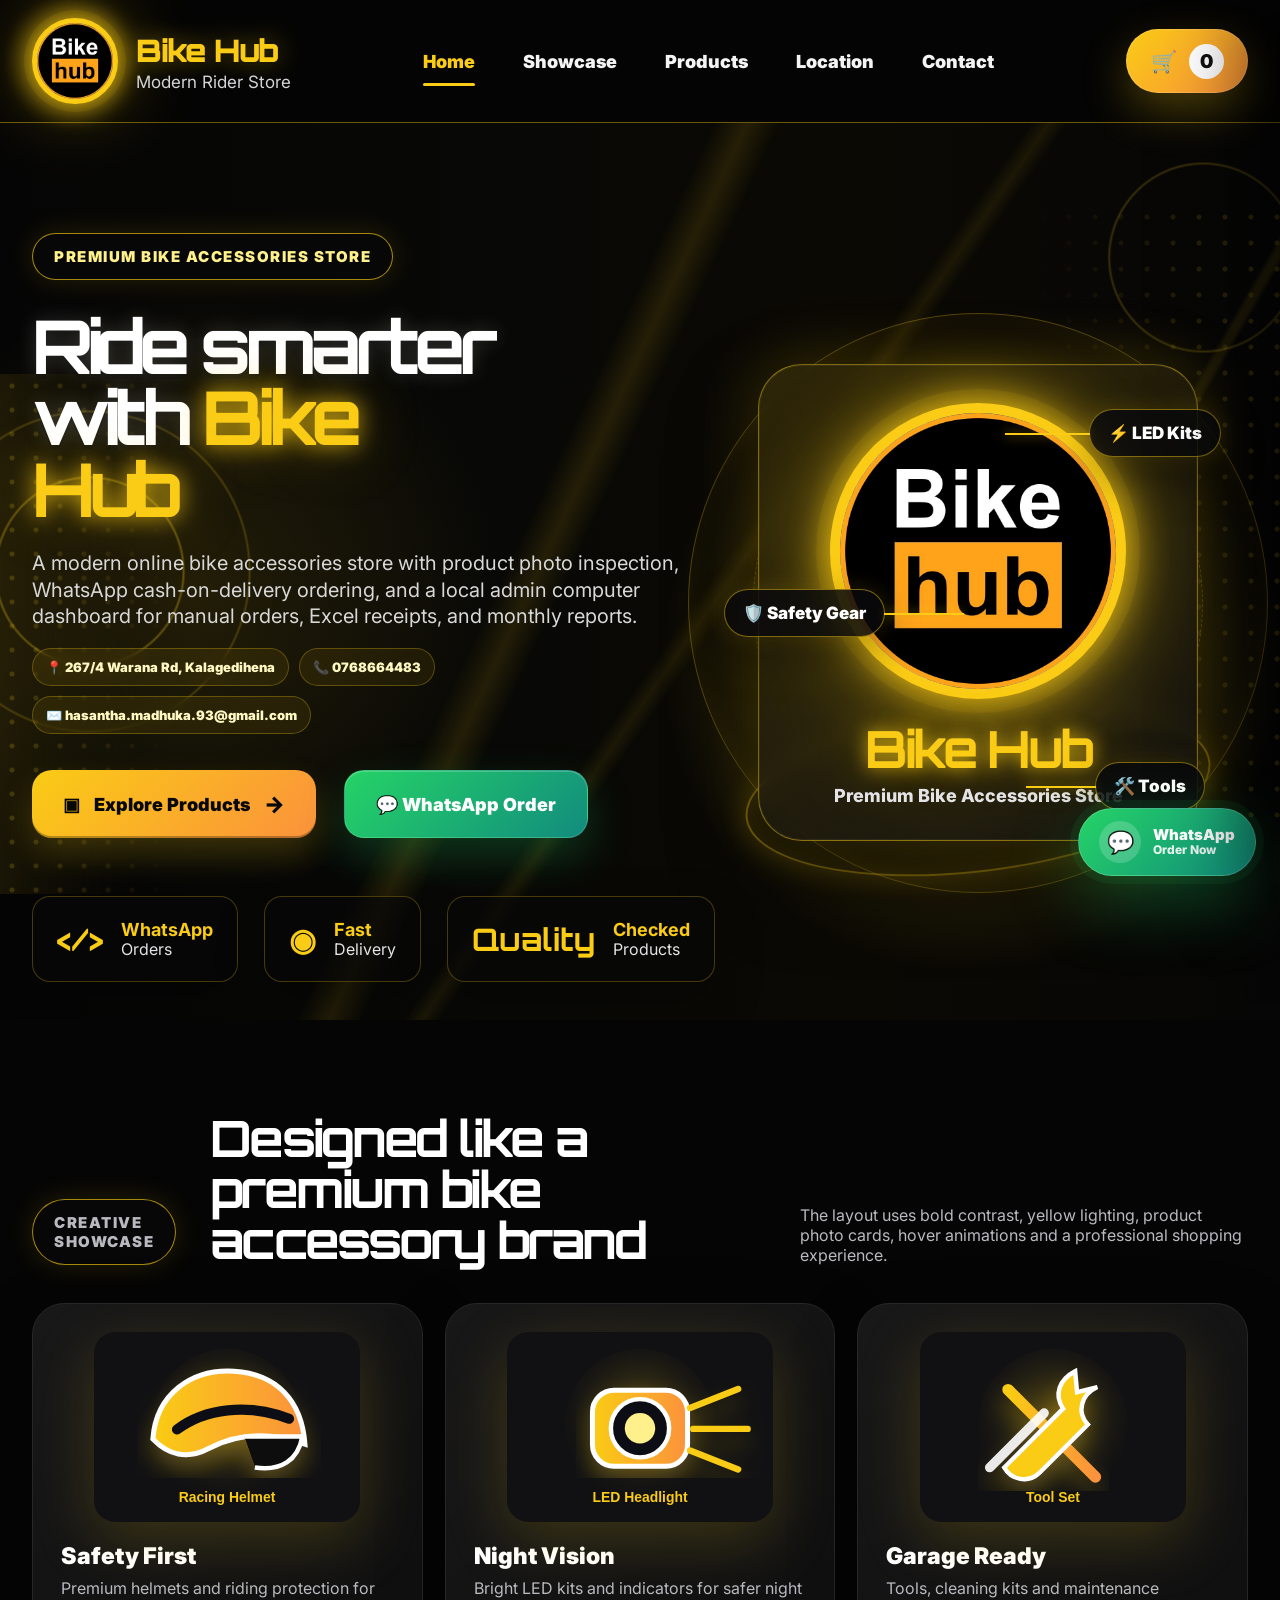
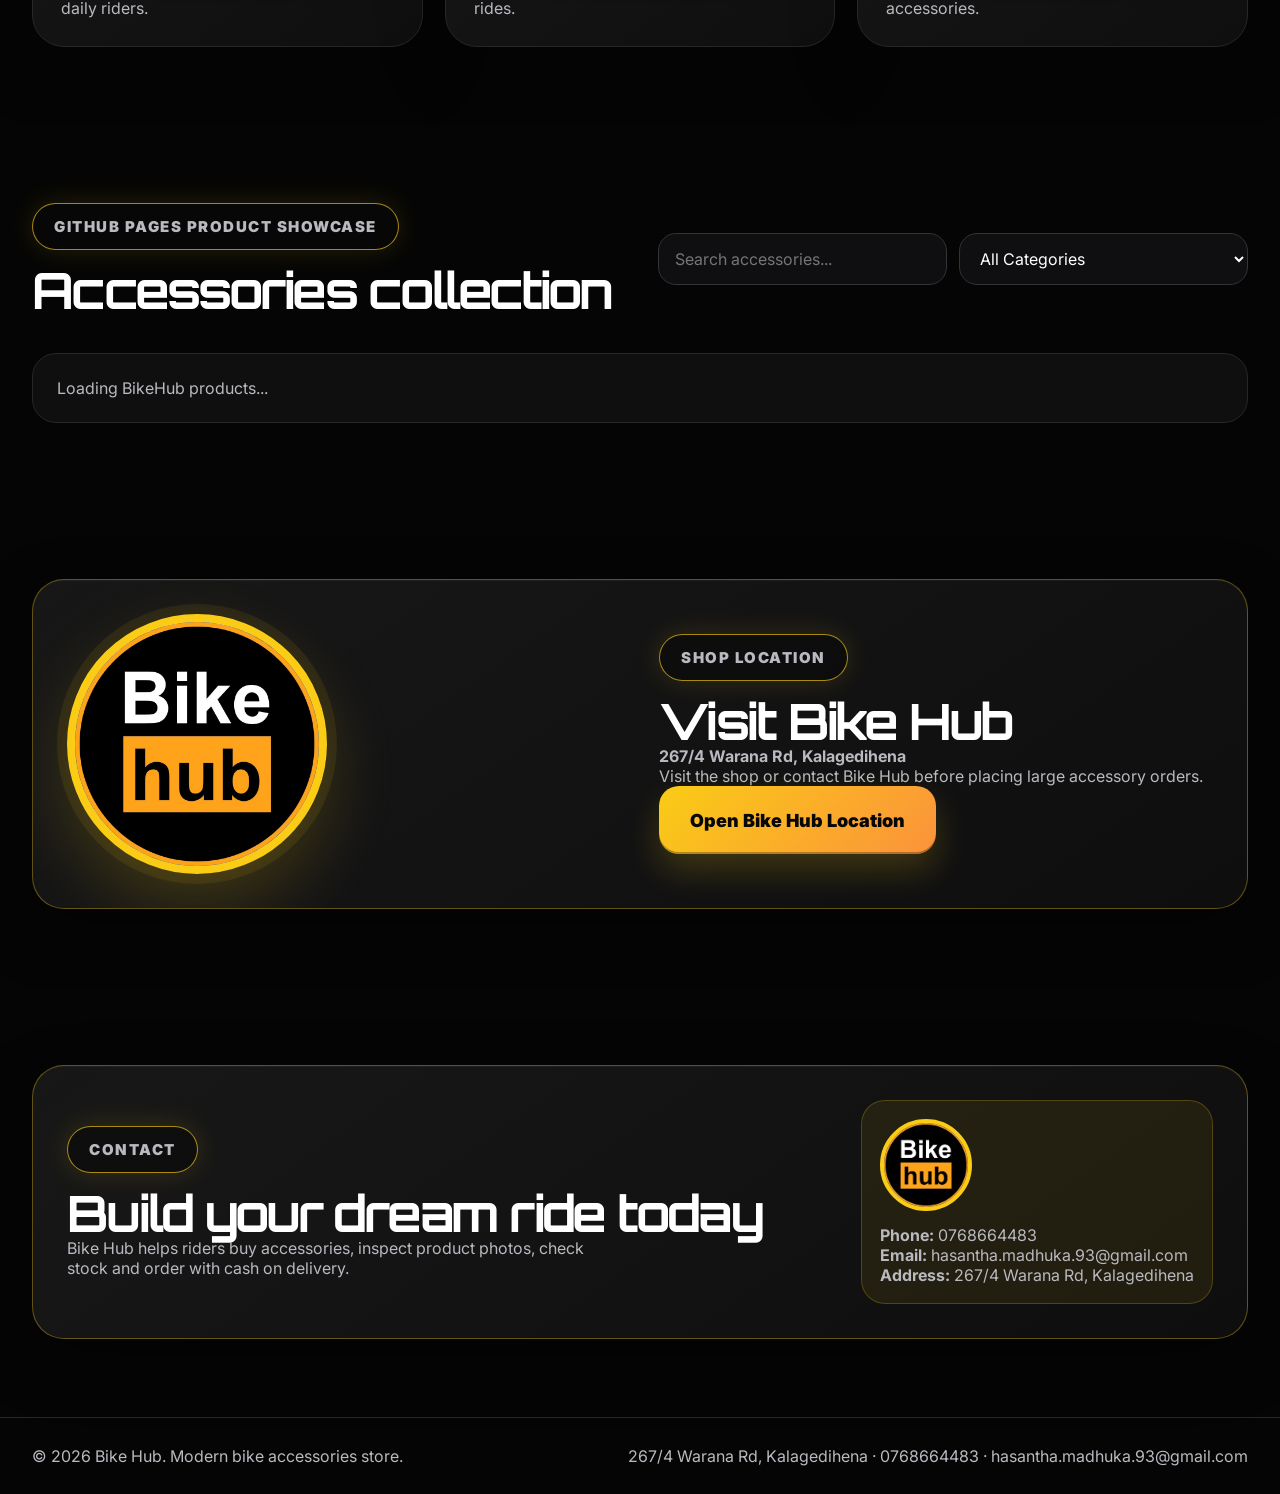
<file: index.html>
<!DOCTYPE html>
<html lang="en">
<head>
  <meta charset="UTF-8" />
  <meta name="viewport" content="width=device-width, initial-scale=1.0" />
  <title>Bike Hub | Premium Bike Accessories Store</title>
  <meta name="description" content="Bike Hub modern sport bike accessories store using Java, HTML, CSS and JavaScript." />
  <link rel="stylesheet" href="style.css" />
  <link rel="icon" href="images/bikehub-real-logo.jpg" />
  <link rel="preconnect" href="https://fonts.googleapis.com">
  <link rel="preconnect" href="https://fonts.gstatic.com" crossorigin>
  <link href="https://fonts.googleapis.com/css2?family=Orbitron:wght@500;700;900&family=Inter:wght@400;500;600;700;800;900&display=swap" rel="stylesheet">
</head>
<body>
  <div class="noise"></div>
  <div class="cursor-glow" id="cursorGlow"></div>

  <header class="site-header">
    <div class="container nav-wrap">
      <a class="brand brand-highlight" href="#home">
        <img class="brand-logo-real" src="images/bikehub-real-logo.jpg" alt="Bike Hub shop logo" />
        <span>
          <strong>Bike Hub</strong>
          <small>Modern Rider Store</small>
        </span>
      </a>

      <button class="menu-btn" id="menuBtn" aria-label="Open menu">☰</button>

      <nav class="nav" id="navMenu">
        <a class="active" href="#home">Home</a>
        <a href="#showcase">Showcase</a>
        <a href="#products">Products</a>
        <a href="#location">Location</a>
        <a href="#contact">Contact</a>
      </nav>

      <button class="cart-pill" id="openCartBtn">🛒 <span id="cartCount">0</span></button>
    </div>
  </header>

  <main>
    <section class="hero exact-hero" id="home">
      <div class="hero-circuit-left"></div>
      <div class="hero-circuit-right"></div>
      <div class="container hero-grid exact-grid">
        <div class="hero-copy reveal">
          <p class="kicker">PREMIUM BIKE ACCESSORIES STORE</p>
          <h1>Ride smarter<br>with <span>Bike</span><br><span>Hub</span></h1>
          <p class="hero-text">
            A modern online bike accessories store with product photo inspection, WhatsApp cash-on-delivery ordering,
            and a local admin computer dashboard for manual orders, Excel receipts, and monthly reports.
          </p>

          <div class="business-strip">
            <span>📍 267/4 Warana Rd, Kalagedihena</span>
            <span>📞 0768664483</span>
            <span>✉️ hasantha.madhuka.93@gmail.com</span>
          </div>

          <div class="hero-actions">
            <a href="#products" class="btn primary"><span class="btn-icon">▣</span> Explore Products <span class="btn-arrow">→</span></a>
            <a class="btn whatsapp-hero-btn" href="https://wa.me/94768664483?text=Hello%20BikeHub%2C%20I%20want%20to%20order%20bike%20accessories." target="_blank" rel="noopener">💬 WhatsApp Order</a>
          </div>

          <div class="hero-metrics">
            <div><strong>&lt;/&gt;</strong><span><b>WhatsApp</b><br>Orders</span></div>
            <div><strong>◉</strong><span><b>Fast</b><br>Delivery</span></div>
            <div><strong>Quality</strong><span><b>Checked</b><br>Products</span></div>
          </div>
        </div>

        <div class="hero-visual exact-logo-area reveal">
          <div class="logo-orbit orbit-one"></div>
          <div class="logo-orbit orbit-two"></div>
          <div class="logo-orbit orbit-three"></div>

          <div class="hero-logo-card">
            <img src="images/bikehub-real-logo.jpg" alt="Bike Hub large shop logo" />
            <h2>Bike Hub</h2>
            <p>Premium Bike Accessories Store</p>
          </div>

          <div class="logo-feature feature-one">⚡ LED Kits</div>
          <div class="logo-feature feature-two">🛡️ Safety Gear</div>
          <div class="logo-feature feature-three">🛠️ Tools</div>
        </div>
      </div>
    </section>

    <section class="section showcase" id="showcase">
      <div class="container">
        <div class="section-head reveal">
          <p class="kicker">Creative showcase</p>
          <h2>Designed like a premium bike accessory brand</h2>
          <p>The layout uses bold contrast, yellow lighting, product photo cards, hover animations and a professional shopping experience.</p>
        </div>

        <div class="showcase-grid">
          <article class="show-card reveal">
            <img src="images/helmet.svg" alt="Helmet accessory" />
            <h3>Safety First</h3>
            <p>Premium helmets and riding protection for daily riders.</p>
          </article>
          <article class="show-card reveal">
            <img src="images/headlight.svg" alt="LED headlight" />
            <h3>Night Vision</h3>
            <p>Bright LED kits and indicators for safer night rides.</p>
          </article>
          <article class="show-card reveal">
            <img src="images/tools.svg" alt="Maintenance tools" />
            <h3>Garage Ready</h3>
            <p>Tools, cleaning kits and maintenance accessories.</p>
          </article>
        </div>
      </div>
    </section>

    <section class="section products-section" id="products">
      <div class="container">
        <div class="section-head product-head reveal">
          <div>
            <p class="kicker">GitHub Pages product showcase</p>
            <h2>Accessories collection</h2>
          </div>

          <div class="filters">
            <input id="searchInput" type="search" placeholder="Search accessories..." />
            <select id="categoryFilter">
              <option value="All">All Categories</option>
              <option value="Safety">Safety</option>
              <option value="Lighting">Lighting</option>
              <option value="Electronics">Electronics</option>
              <option value="Maintenance">Maintenance</option>
            </select>
          </div>
        </div>

        <div class="product-grid" id="productGrid">
          <p class="loading">Loading BikeHub products...</p>
        </div>
      </div>
    </section>

    <section class="section location-section" id="location">
      <div class="container location-card reveal">
        <div class="location-logo-wrap">
          <img src="images/bikehub-real-logo.jpg" alt="Bike Hub logo" />
        </div>
        <div class="location-content">
          <p class="kicker">Shop location</p>
          <h2>Visit Bike Hub</h2>
          <p><strong>267/4 Warana Rd, Kalagedihena</strong></p>
          <p>Visit the shop or contact Bike Hub before placing large accessory orders.</p>
          <a class="btn primary" href="https://share.google/Y3x25ZjLcrM0lJzkl" target="_blank" rel="noopener">Open Bike Hub Location</a>
        </div>
      </div>
    </section>

    <section class="section contact-section" id="contact">
      <div class="container contact-card reveal">
        <div>
          <p class="kicker">Contact</p>
          <h2>Build your dream ride today</h2>
          <p>Bike Hub helps riders buy accessories, inspect product photos, check stock and order with cash on delivery.</p>
        </div>
        <div class="contact-box">
          <div class="contact-logo-box"><img src="images/bikehub-real-logo.jpg" alt="Bike Hub logo"></div>
          <p><strong>Phone:</strong> 0768664483</p>
          <p><strong>Email:</strong> hasantha.madhuka.93@gmail.com</p>
          <p><strong>Address:</strong> 267/4 Warana Rd, Kalagedihena</p>
        </div>
      </div>
    </section>
  </main>

  <aside class="cart-drawer" id="cartDrawer">
    <div class="cart-header">
      <h2>Bike Hub Cart</h2>
      <button id="closeCartBtn">×</button>
    </div>
    <div class="cart-items" id="cartItems"></div>
    <div class="cart-footer">
      <div>
        <span>Total</span>
        <strong id="cartTotal">LKR 0</strong>
      </div>
      <button class="btn primary full" id="checkoutBtn">Order via WhatsApp</button>
    </div>
  </aside>
  <div class="overlay" id="overlay"></div>

  <a class="floating-whatsapp-btn" href="https://wa.me/94768664483?text=Hello%20BikeHub%2C%20I%20want%20to%20order%20bike%20accessories." target="_blank" rel="noopener" aria-label="Order BikeHub products through WhatsApp">
    <span class="wa-icon">💬</span>
    <span class="wa-text"><strong>WhatsApp</strong><small>Order Now</small></span>
  </a>

  <footer class="footer">
    <div class="container footer-wrap">
      <p>© 2026 Bike Hub. Modern bike accessories store.</p>
      <p>267/4 Warana Rd, Kalagedihena · 0768664483 · hasantha.madhuka.93@gmail.com</p>
    </div>
  </footer>

  <script src="script.js"></script>
</body>
</html>
</file>
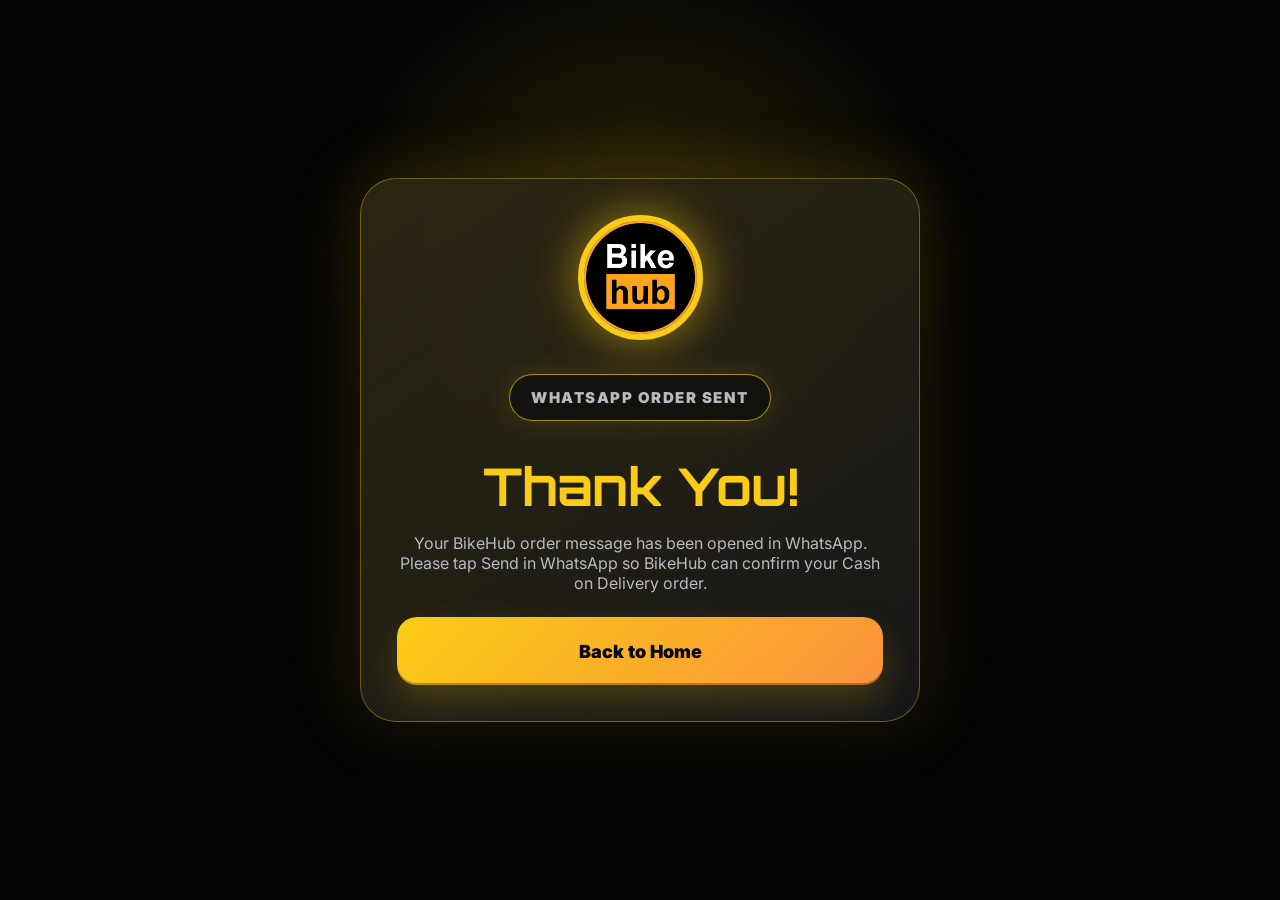
<file: thank-you.html>
<!DOCTYPE html>
<html lang="en">
<head>
  <meta charset="UTF-8" />
  <meta name="viewport" content="width=device-width, initial-scale=1.0" />
  <title>Bike Hub | Order Confirmed</title>
  <link rel="stylesheet" href="style.css" />
  <link rel="icon" href="images/bikehub-real-logo.jpg" />
  <link rel="preconnect" href="https://fonts.googleapis.com">
  <link rel="preconnect" href="https://fonts.gstatic.com" crossorigin>
  <link href="https://fonts.googleapis.com/css2?family=Orbitron:wght@500;700;900&family=Inter:wght@400;500;600;700;800;900&display=swap" rel="stylesheet">
</head>
<body>
  <main class="thankyou-page">
    <section class="thankyou-card">
      <img src="images/bikehub-real-logo.jpg" alt="Bike Hub logo">
      <p class="kicker">WHATSAPP ORDER SENT</p>
      <h1>Thank You!</h1>
      <p>Your BikeHub order message has been opened in WhatsApp. Please tap Send in WhatsApp so BikeHub can confirm your Cash on Delivery order.</p>
      <strong id="thankYouOrderId"></strong>
      <a href="index.html" class="btn primary full">Back to Home</a>
    </section>
  </main>

  <script>
    const params = new URLSearchParams(window.location.search);
    const orderId = params.get("orderId");
    document.getElementById("thankYouOrderId").textContent = orderId ? "Order Reference: " + orderId : "";
  </script>
</body>
</html>
</file>
<file: style.css>
:root {
  --bg: #050505;
  --panel: #101012;
  --panel-2: #18181b;
  --text: #ffffff;
  --muted: #b9b9c0;
  --yellow: #facc15;
  --yellow-2: #fde047;
  --orange: #fb923c;
  --border: rgba(250, 204, 21, 0.32);
  --shadow: 0 30px 90px rgba(250, 204, 21, 0.13);
}

* { box-sizing: border-box; margin: 0; padding: 0; }
html { scroll-behavior: smooth; }
body {
  min-height: 100vh;
  font-family: "Inter", sans-serif;
  color: var(--text);
  background: var(--bg);
  overflow-x: hidden;
}
img { max-width: 100%; display: block; }
a { color: inherit; text-decoration: none; }
button, input, select { font: inherit; }
.container { width: min(1450px, calc(100% - 64px)); margin-inline: auto; }

.noise {
  position: fixed;
  inset: 0;
  pointer-events: none;
  opacity: .07;
  z-index: 0;
  background-image:
    linear-gradient(rgba(250,204,21,.18) 1px, transparent 1px),
    linear-gradient(90deg, rgba(250,204,21,.18) 1px, transparent 1px);
  background-size: 42px 42px;
  mask-image: linear-gradient(to bottom, black, transparent 70%);
}
.cursor-glow {
  position: fixed;
  width: 350px;
  height: 350px;
  border-radius: 50%;
  background: rgba(250,204,21,.10);
  filter: blur(70px);
  pointer-events: none;
  transform: translate(-50%, -50%);
  z-index: 0;
}

.site-header {
  position: sticky;
  top: 0;
  z-index: 50;
  background: rgba(5,5,5,.96);
  border-bottom: 1px solid rgba(250,204,21,.42);
  backdrop-filter: blur(18px);
}
.nav-wrap {
  position: relative;
  z-index: 2;
  min-height: 122px;
  display: flex;
  align-items: center;
  justify-content: space-between;
  gap: 22px;
}
.brand {
  position: relative;
  display: flex;
  align-items: center;
  gap: 18px;
  isolation: isolate;
}
.brand::before {
  content: "";
  position: absolute;
  left: -24px;
  top: 50%;
  width: 128px;
  height: 128px;
  border-radius: 50%;
  transform: translateY(-50%);
  background: radial-gradient(circle, rgba(250,204,21,.62), rgba(250,204,21,.16) 45%, transparent 75%);
  filter: blur(4px);
  z-index: -1;
  animation: brandGlow 2.8s ease-in-out infinite;
}
.brand-logo-real {
  width: 86px;
  height: 86px;
  object-fit: cover;
  border-radius: 50%;
  border: 5px solid var(--yellow);
  background: #000;
  box-shadow:
    0 0 0 8px rgba(250,204,21,.08),
    0 0 30px rgba(250,204,21,.92),
    0 0 78px rgba(250,204,21,.42);
}
.brand strong {
  display: block;
  font-family: "Orbitron", sans-serif;
  color: var(--yellow);
  font-size: 31px;
  font-weight: 900;
  letter-spacing: -.04em;
  text-shadow: 0 0 26px rgba(250,204,21,.42);
}
.brand small {
  display: block;
  color: #d4d4d8;
  font-size: 17px;
  margin-top: 2px;
}
.nav {
  display: flex;
  align-items: center;
  gap: 48px;
  color: #f4f4f5;
  font-size: 18px;
  font-weight: 900;
}
.nav a {
  position: relative;
  transition: .25s ease;
}
.nav a::after {
  content: "";
  position: absolute;
  left: 0;
  bottom: -14px;
  width: 0;
  height: 3px;
  border-radius: 99px;
  background: var(--yellow);
  transition: .25s ease;
}
.nav a:hover, .nav a.active { color: var(--yellow); }
.nav a:hover::after, .nav a.active::after { width: 100%; }

.menu-btn {
  display: none;
  border: 1px solid #3f3f46;
  background: transparent;
  color: white;
  border-radius: 16px;
  padding: 10px 14px;
  cursor: pointer;
}
.cart-pill {
  min-width: 122px;
  min-height: 64px;
  border: 0;
  border-radius: 999px;
  display: inline-flex;
  align-items: center;
  justify-content: center;
  gap: 12px;
  color: #0a0a0a;
  background: linear-gradient(135deg, var(--yellow), var(--orange));
  font-size: 21px;
  font-weight: 950;
  cursor: pointer;
  box-shadow:
    0 18px 45px rgba(250,204,21,.28),
    0 0 0 1px rgba(255,255,255,.16) inset;
}
.cart-pill span {
  display: grid;
  place-items: center;
  width: 35px;
  height: 35px;
  color: #111;
  background: white;
  border-radius: 50%;
  font-size: 19px;
}

.hero {
  position: relative;
  min-height: calc(100vh - 122px);
  padding: 100px 0 38px;
  overflow: hidden;
  background:
    radial-gradient(circle at 76% 60%, rgba(250,204,21,.30), transparent 28%),
    radial-gradient(circle at 15% 52%, rgba(250,204,21,.12), transparent 26%),
    linear-gradient(90deg, #050505 0%, #080806 38%, #0b0904 67%, #060606 100%);
}
.hero::before {
  content: "";
  position: absolute;
  inset: 0;
  background:
    linear-gradient(115deg, transparent 0 42%, rgba(250,204,21,.13) 44%, transparent 46% 100%),
    linear-gradient(125deg, transparent 0 54%, rgba(250,204,21,.09) 55%, transparent 56% 100%),
    radial-gradient(circle at 7% 50%, transparent 0 92px, rgba(250,204,21,.35) 94px, transparent 96px),
    radial-gradient(circle at 7% 50%, transparent 0 158px, rgba(250,204,21,.22) 160px, transparent 162px),
    radial-gradient(circle at 94% 15%, transparent 0 92px, rgba(250,204,21,.22) 94px, transparent 96px);
  opacity: .9;
  pointer-events: none;
}
.hero-circuit-left,
.hero-circuit-right {
  position: absolute;
  pointer-events: none;
  opacity: .32;
}
.hero-circuit-left {
  left: 0;
  top: 28%;
  width: 170px;
  height: 520px;
  background:
    radial-gradient(circle, rgba(250,204,21,.75) 2px, transparent 3px) 0 0/24px 24px,
    linear-gradient(90deg, rgba(250,204,21,.28), transparent);
  mask-image: linear-gradient(to right, black, transparent);
}
.hero-circuit-right {
  right: 0;
  top: 9%;
  width: 250px;
  height: 620px;
  background:
    linear-gradient(120deg, transparent 0 44%, rgba(250,204,21,.35) 45% 46%, transparent 47%),
    radial-gradient(circle, rgba(250,204,21,.56) 2px, transparent 3px) 0 0/26px 26px;
  mask-image: linear-gradient(to left, black, transparent);
}
.hero-grid {
  position: relative;
  z-index: 2;
  display: grid;
  grid-template-columns: .88fr 1.12fr;
  gap: 26px;
  align-items: center;
}
.hero-copy {
  padding-top: 10px;
  position: relative;
  z-index: 6;
}
.kicker {
  display: inline-flex;
  align-items: center;
  width: fit-content;
  color: #fef08a;
  background: rgba(10,10,10,.58);
  border: 1px solid rgba(250,204,21,.66);
  border-radius: 999px;
  padding: 13px 21px;
  font-size: 15px;
  font-weight: 950;
  letter-spacing: .1em;
  text-transform: uppercase;
  box-shadow: 0 0 28px rgba(250,204,21,.14);
}
.hero h1 {
  margin-top: 30px;
  font-family: "Orbitron", sans-serif;
  font-size: clamp(58px, 5.8vw, 94px);
  line-height: .96;
  letter-spacing: -.085em;
  color: #fff;
  text-shadow: 0 0 20px rgba(255,255,255,.18), 0 5px 0 rgba(0,0,0,.25);
}
.hero h1 span {
  color: var(--yellow);
  text-shadow: 0 0 22px rgba(250,204,21,.86), 0 0 62px rgba(250,204,21,.34);
}
.hero-text {
  margin-top: 26px;
  max-width: 650px;
  color: #d8d8d8;
  font-size: 20px;
  line-height: 1.34;
}
.hero-actions {
  margin-top: 36px;
  display: flex;
  gap: 28px;
  flex-wrap: wrap;
}
.btn {
  min-height: 68px;
  display: inline-flex;
  align-items: center;
  justify-content: center;
  gap: 14px;
  border: 0;
  border-radius: 20px;
  padding: 17px 31px;
  font-size: 18px;
  font-weight: 950;
  cursor: pointer;
  transition: .25s ease;
}
.btn:hover { transform: translateY(-2px); }
.btn.primary {
  color: #080808;
  background: linear-gradient(135deg, var(--yellow), var(--orange));
  box-shadow: 0 22px 54px rgba(250,204,21,.30), 0 0 0 1px rgba(255,255,255,.18) inset;
}
.btn.ghost {
  min-width: 240px;
  color: #fff;
  background: rgba(10,10,12,.76);
  border: 1px solid rgba(250,204,21,.42);
}
.btn-arrow { font-weight: 950; font-size: 22px; }
.full { width: 100%; }

.hero-metrics {
  margin-top: 58px;
  max-width: 650px;
  display: grid;
  grid-template-columns: repeat(3, 1fr);
  gap: 26px;
}
.hero-metrics div {
  display: flex;
  align-items: center;
  gap: 18px;
  min-height: 86px;
  border: 1px solid rgba(250,204,21,.26);
  border-radius: 18px;
  background: rgba(7,7,8,.72);
  padding: 18px 24px;
  box-shadow: 0 20px 48px rgba(0,0,0,.28);
}
.hero-metrics strong {
  color: var(--yellow);
  font-family: "Orbitron", sans-serif;
  font-size: 31px;
  line-height: 1;
}
.hero-metrics span {
  color: #e4e4e7;
  font-size: 16px;
  line-height: 1.2;
}
.hero-metrics span b { color: var(--yellow); font-size: 18px; }

.exact-bike-area {
  position: relative;
  min-height: 690px;
  display: grid;
  place-items: center;
}
.exact-bike-area::before {
  content: "";
  position: absolute;
  width: 86%;
  height: 56%;
  right: 2%;
  bottom: 8%;
  border-radius: 50%;
  background: radial-gradient(ellipse at center, rgba(250,204,21,.34), rgba(250,204,21,.10) 45%, transparent 74%);
  filter: blur(10px);
  animation: premiumGlow 3s ease-in-out infinite;
}
.floor-ring {
  position: absolute;
  right: 4%;
  bottom: 6%;
  border: 2px solid rgba(250,204,21,.52);
  border-radius: 50%;
  transform: rotate(-6deg);
  filter: drop-shadow(0 0 14px rgba(250,204,21,.45));
}
.ring-a { width: 82%; height: 155px; }
.ring-b { width: 68%; height: 102px; opacity: .45; }
.beautiful-bike {
  position: relative;
  z-index: 3;
  width: min(980px, 122%);
  max-width: none;
  transform: translateX(22px);
  filter: drop-shadow(0 30px 55px rgba(0,0,0,.58)) drop-shadow(0 0 34px rgba(250,204,21,.24));
  animation: premiumBikeFloat 4.5s ease-in-out infinite;
}
.callout {
  position: absolute;
  z-index: 6;
  display: inline-flex;
  align-items: center;
  gap: 10px;
  color: #fff;
  background: rgba(10,10,12,.85);
  border: 1px solid rgba(250,204,21,.45);
  border-radius: 999px;
  padding: 14px 20px;
  font-size: 18px;
  font-weight: 950;
  box-shadow: 0 18px 45px rgba(0,0,0,.35), 0 0 22px rgba(250,204,21,.15);
}
.callout::after {
  content: "";
  position: absolute;
  height: 2px;
  background: var(--yellow);
  box-shadow: 0 0 12px rgba(250,204,21,.75);
}
.callout-led { right: 4%; top: 23%; }
.callout-led::after { right: 100%; width: 90px; top: 50%; }
.callout-safety { left: 4%; top: 47%; }
.callout-safety::after { left: 100%; width: 85px; top: 50%; }
.callout-tools { right: 5%; bottom: 18%; }
.callout-tools::after { right: 100%; width: 80px; top: 50%; }

.section {
  position: relative;
  z-index: 1;
  padding: 78px 0;
  background: #050505;
}
.section-head {
  display: flex;
  justify-content: space-between;
  align-items: flex-end;
  gap: 34px;
  margin-bottom: 38px;
}
.section-head h2, .admin-grid h2, .contact-card h2, .location-content h2 {
  margin-top: 14px;
  max-width: 760px;
  font-family: "Orbitron", sans-serif;
  font-size: clamp(30px, 4.5vw, 50px);
  line-height: 1.02;
  letter-spacing: -.055em;
}
.section-head p, .admin-grid p, .contact-card p, .location-content p {
  max-width: 560px;
  color: var(--muted);
}
.showcase-grid, .product-grid {
  display: grid;
  gap: 22px;
}
.showcase-grid { grid-template-columns: repeat(3, 1fr); }
.product-grid { grid-template-columns: repeat(4, 1fr); }
.show-card, .product-card, .admin-card, .contact-card, .location-card {
  position: relative;
  overflow: hidden;
  background: linear-gradient(145deg, rgba(255,255,255,.04), rgba(255,255,255,0)), rgba(17,17,19,.84);
  border: 1px solid #27272a;
  border-radius: 32px;
  box-shadow: 0 25px 70px rgba(0,0,0,.24);
}
.show-card { padding: 28px; transition: .3s ease; }
.show-card:hover, .product-card:hover { transform: translateY(-7px); border-color: rgba(250,204,21,.48); }
.show-card img { height: 190px; width: 100%; object-fit: contain; margin-bottom: 20px; filter: drop-shadow(0 18px 30px rgba(250,204,21,.18)); }
.show-card h3, .product-card h3 { font-size: 23px; font-weight: 950; }
.show-card p { color: var(--muted); margin-top: 8px; }

.product-head { align-items: center; }
.filters { display: flex; gap: 12px; width: min(100%, 590px); }
.filters input, .filters select, .admin-card input, .admin-card select {
  width: 100%;
  color: white;
  background: rgba(17,17,19,.92);
  border: 1px solid #333338;
  border-radius: 18px;
  padding: 14px 16px;
  outline: none;
}
.filters input:focus, .filters select:focus, .admin-card input:focus, .admin-card select:focus {
  border-color: var(--yellow);
  box-shadow: 0 0 0 5px rgba(250,204,21,.11);
}

.product-card { transition: .3s ease; }
.product-image {
  position: relative;
  height: 205px;
  display: grid;
  place-items: center;
  background: radial-gradient(circle at center, rgba(250,204,21,.18), transparent 44%), linear-gradient(145deg, #222226, #09090b);
}
.product-image img { width: 82%; height: 160px; object-fit: contain; transition: .35s ease; }
.product-card:hover .product-image img { transform: scale(1.08) rotate(-2deg); }
.badge {
  position: absolute;
  top: 14px;
  left: 14px;
  z-index: 2;
  color: #101010;
  background: linear-gradient(135deg, var(--yellow), var(--orange));
  border-radius: 999px;
  padding: 6px 11px;
  font-size: 11px;
  font-weight: 950;
}
.product-body { padding: 20px; }
.product-meta { display: flex; justify-content: space-between; gap: 10px; margin-bottom: 12px; }
.category { color: #e4e4e7; background: #27272a; border-radius: 999px; padding: 5px 10px; font-size: 12px; font-weight: 800; }
.rating { color: var(--yellow); font-size: 13px; font-weight: 950; }
.product-body h3 { min-height: 54px; line-height: 1.25; }
.price-row { margin-top: 12px; display: flex; align-items: end; gap: 8px; }
.price { color: var(--yellow); font-size: 20px; font-weight: 950; }
.old-price { color: #71717a; text-decoration: line-through; font-size: 13px; }
.stock { margin-top: 6px; color: var(--muted); font-size: 13px; }
.stock.low { color: #fbbf24; }
.stock.out { color: #fb7185; }
.add-btn, .qty-control button { border: 0; cursor: pointer; font-weight: 950; }
.add-btn {
  width: 100%;
  margin-top: 16px;
  border-radius: 17px;
  padding: 13px 14px;
  color: #0b0b0b;
  background: linear-gradient(135deg, var(--yellow), var(--orange));
}
.add-btn:disabled { opacity: .45; cursor: not-allowed; }
.qty-control {
  margin-top: 16px;
  display: grid;
  grid-template-columns: 44px 1fr 44px;
  gap: 8px;
  border-radius: 18px;
  border: 1px solid #27272a;
  padding: 8px;
  background: #09090b;
}
.qty-control button { height: 44px; border-radius: 14px; color: white; background: #27272a; font-size: 20px; }
.qty-control button:last-child { color: #0b0b0b; background: var(--yellow); }
.qty-control span { display: grid; place-items: center; color: var(--yellow); font-weight: 950; }

.admin-grid, .location-card {
  display: grid;
  grid-template-columns: 1fr 1fr;
  gap: 38px;
  align-items: center;
}
.feature-list { list-style: none; margin-top: 22px; display: grid; gap: 10px; color: #e4e4e7; font-weight: 800; }
.admin-card { padding: 28px; display: grid; gap: 16px; }
.admin-card label { display: grid; gap: 8px; color: #e4e4e7; font-weight: 850; }
.admin-message { min-height: 22px; color: var(--yellow); font-weight: 900; }

.location-card { padding: 34px; border-color: rgba(250,204,21,.35); }
.location-logo-wrap img {
  width: min(260px, 100%);
  aspect-ratio: 1/1;
  object-fit: cover;
  border-radius: 50%;
  border: 8px solid var(--yellow);
  box-shadow: 0 0 0 10px rgba(250,204,21,.08), 0 30px 70px rgba(250,204,21,.20);
}

.contact-card {
  padding: 34px;
  display: flex;
  align-items: center;
  justify-content: space-between;
  gap: 28px;
  border-color: rgba(250,204,21,.35);
}
.contact-box {
  min-width: 280px;
  background: rgba(250,204,21,.08);
  border: 1px solid rgba(250,204,21,.22);
  border-radius: 24px;
  padding: 18px;
}
.contact-logo-box {
  width: 92px;
  height: 92px;
  margin-bottom: 14px;
  border-radius: 50%;
  overflow: hidden;
  border: 4px solid var(--yellow);
}
.contact-logo-box img { width: 100%; height: 100%; object-fit: cover; }

.cart-drawer {
  position: fixed;
  top: 0;
  right: -440px;
  z-index: 100;
  width: min(440px, 100%);
  height: 100vh;
  background: #101012;
  border-left: 1px solid #27272a;
  box-shadow: -35px 0 70px rgba(0,0,0,.52);
  transition: .32s ease;
  display: flex;
  flex-direction: column;
}
.cart-drawer.open { right: 0; }
.cart-header { padding: 24px; display: flex; justify-content: space-between; align-items: center; border-bottom: 1px solid #27272a; }
.cart-header h2 { color: var(--yellow); font-family: "Orbitron", sans-serif; }
.cart-header button {
  width: 44px;
  height: 44px;
  border: 1px solid #3f3f46;
  background: transparent;
  color: white;
  border-radius: 15px;
  cursor: pointer;
  font-size: 28px;
}
.cart-items { flex: 1; overflow: auto; padding: 18px 24px; }
.cart-item { display: grid; grid-template-columns: 58px 1fr auto; gap: 12px; align-items: center; border-bottom: 1px solid #27272a; padding: 14px 0; }
.cart-item img { width: 58px; height: 58px; object-fit: contain; background: rgba(250,204,21,.08); border-radius: 18px; padding: 6px; }
.cart-item h4 { line-height: 1.25; font-size: 15px; }
.cart-item p { color: var(--muted); font-size: 13px; }
.cart-remove { border: 1px solid #3f3f46; background: transparent; color: white; border-radius: 13px; padding: 8px 10px; cursor: pointer; }
.cart-footer { padding: 24px; border-top: 1px solid #27272a; }
.cart-footer div { display: flex; justify-content: space-between; margin-bottom: 18px; }
.cart-footer strong { color: var(--yellow); font-size: 22px; }
.overlay { position: fixed; inset: 0; z-index: 90; background: rgba(0,0,0,.67); opacity: 0; visibility: hidden; transition: .32s ease; }
.overlay.show { opacity: 1; visibility: visible; }
.loading, .empty-message {
  grid-column: 1 / -1;
  color: var(--muted);
  background: rgba(17,17,19,.84);
  border: 1px solid #27272a;
  border-radius: 24px;
  padding: 24px;
}
.footer { border-top: 1px solid #27272a; padding: 28px 0; color: var(--muted); }
.footer-wrap { display: flex; justify-content: space-between; gap: 18px; }

.reveal { opacity: 0; transform: translateY(28px); transition: .75s ease; }
.reveal.visible { opacity: 1; transform: translateY(0); }

.java-notice {
  position: fixed;
  left: 50%;
  bottom: 28px;
  z-index: 200;
  transform: translateX(-50%);
  max-width: min(720px, calc(100% - 28px));
  color: #101010;
  background: linear-gradient(135deg, #facc15, #fb923c);
  border-radius: 999px;
  padding: 13px 20px;
  font-weight: 900;
  box-shadow: 0 20px 50px rgba(250,204,21,.28);
  text-align: center;
}

@keyframes brandGlow {
  0%,100% { opacity: .86; transform: translateY(-50%) scale(1); }
  50% { opacity: 1; transform: translateY(-50%) scale(1.12); }
}
@keyframes premiumGlow {
  0%,100% { opacity: .72; transform: scale(1); }
  50% { opacity: 1; transform: scale(1.06); }
}
@keyframes premiumBikeFloat {
  0%,100% { transform: translateX(22px) translateY(0) scale(1); }
  50% { transform: translateX(22px) translateY(-12px) scale(1.012); }
}

@media (max-width: 1180px) {
  .container { width: min(1120px, calc(100% - 32px)); }
  .hero-grid, .admin-grid, .location-card { grid-template-columns: 1fr; }
  .hero { min-height: auto; }
  .exact-bike-area { min-height: 520px; }
  .beautiful-bike { width: min(980px, 108%); transform: none; }
  .nav { gap: 24px; }
  .showcase-grid, .product-grid { grid-template-columns: repeat(2, 1fr); }
}
@media (max-width: 980px) {
  .nav {
    position: absolute;
    top: 92px;
    left: 16px;
    right: 16px;
    display: none;
    flex-direction: column;
    align-items: stretch;
    background: #111113;
    border: 1px solid #27272a;
    border-radius: 24px;
    padding: 20px;
  }
  .nav.open { display: flex; }
  .menu-btn { display: inline-flex; }
  .cart-pill { margin-left: auto; }
}
@media (max-width: 760px) {
  .container { width: min(100%, calc(100% - 28px)); }
  .nav-wrap { min-height: 92px; }
  .brand-logo-real { width: 62px; height: 62px; }
  .brand strong { font-size: 24px; }
  .brand small { font-size: 13px; }
  .hero { padding-top: 54px; }
  .hero h1 { font-size: clamp(45px, 14vw, 70px); }
  .hero-text { font-size: 17px; }
  .hero-actions, .filters, .contact-card, .footer-wrap { flex-direction: column; align-items: flex-start; }
  .btn { width: 100%; }
  .hero-metrics, .showcase-grid, .product-grid { grid-template-columns: 1fr; }
  .exact-bike-area { min-height: 360px; }
  .beautiful-bike { width: 132%; }
  .callout { font-size: 13px; padding: 10px 13px; }
  .callout-led { top: 14%; right: 2%; }
  .callout-safety { left: 2%; top: 44%; }
  .callout-tools { right: 2%; bottom: 14%; }
}


/* ===== Hero side fixed: removed sport bike and added large Bike Hub logo ===== */
.exact-bike-area,
.beautiful-bike,
.callout,
.floor-ring {
  display: none !important;
}

.exact-logo-area {
  position: relative;
  min-height: 690px;
  display: grid;
  place-items: center;
  isolation: isolate;
}

.exact-logo-area::before {
  content: "";
  position: absolute;
  width: 78%;
  height: 78%;
  border-radius: 50%;
  background:
    radial-gradient(circle, rgba(250, 204, 21, 0.38), rgba(250, 204, 21, 0.12) 44%, transparent 72%);
  filter: blur(16px);
  animation: logoHeroGlow 3s ease-in-out infinite;
}

.exact-logo-area::after {
  content: "";
  position: absolute;
  width: 86%;
  height: 160px;
  bottom: 11%;
  border-radius: 50%;
  border: 2px solid rgba(250, 204, 21, 0.42);
  box-shadow:
    0 0 28px rgba(250, 204, 21, 0.22),
    inset 0 0 22px rgba(250, 204, 21, 0.12);
  transform: rotate(-7deg);
}

.hero-logo-card {
  position: relative;
  z-index: 5;
  display: grid;
  place-items: center;
  text-align: center;
  width: min(440px, 92%);
  padding: 38px 34px 34px;
  border-radius: 44px;
  background:
    linear-gradient(145deg, rgba(250, 204, 21, 0.16), rgba(255, 255, 255, 0.03)),
    rgba(6, 6, 7, 0.72);
  border: 1px solid rgba(250, 204, 21, 0.45);
  box-shadow:
    0 38px 90px rgba(0, 0, 0, 0.48),
    0 0 0 1px rgba(255,255,255,0.06) inset,
    0 0 65px rgba(250, 204, 21, 0.24);
  backdrop-filter: blur(10px);
  animation: heroLogoFloat 4s ease-in-out infinite;
}

.hero-logo-card img {
  width: min(310px, 80%);
  aspect-ratio: 1 / 1;
  object-fit: cover;
  border-radius: 50%;
  border: 10px solid var(--yellow);
  background: #000;
  box-shadow:
    0 0 0 14px rgba(250, 204, 21, 0.08),
    0 0 40px rgba(250, 204, 21, 0.95),
    0 0 95px rgba(250, 204, 21, 0.48);
}

.hero-logo-card h2 {
  margin-top: 24px;
  font-family: "Orbitron", sans-serif;
  font-size: clamp(34px, 4vw, 56px);
  line-height: 1;
  letter-spacing: -0.06em;
  color: var(--yellow);
  text-shadow:
    0 0 18px rgba(250, 204, 21, 0.84),
    0 0 54px rgba(250, 204, 21, 0.30);
}

.hero-logo-card p {
  margin-top: 10px;
  color: #e4e4e7;
  font-size: 18px;
  font-weight: 800;
}

.logo-orbit {
  position: absolute;
  z-index: 1;
  border-radius: 50%;
  border: 1px solid rgba(250, 204, 21, 0.30);
  box-shadow: inset 0 0 28px rgba(250, 204, 21, 0.08);
  animation: orbitSpin 18s linear infinite;
}

.orbit-one {
  width: 580px;
  height: 580px;
}

.orbit-two {
  width: 450px;
  height: 450px;
  border-style: dashed;
  animation-direction: reverse;
  animation-duration: 24s;
}

.orbit-three {
  width: 320px;
  height: 320px;
  opacity: 0.6;
  animation-duration: 14s;
}

.logo-feature {
  position: absolute;
  z-index: 6;
  color: white;
  background: rgba(10, 10, 12, 0.86);
  border: 1px solid rgba(250, 204, 21, 0.48);
  border-radius: 999px;
  padding: 13px 18px;
  font-size: 17px;
  font-weight: 950;
  box-shadow:
    0 18px 45px rgba(0,0,0,.35),
    0 0 25px rgba(250,204,21,.16);
}

.logo-feature::after {
  content: "";
  position: absolute;
  height: 2px;
  background: var(--yellow);
  box-shadow: 0 0 12px rgba(250,204,21,.75);
}

.feature-one {
  top: 22%;
  right: 5%;
}

.feature-one::after {
  right: 100%;
  top: 50%;
  width: 85px;
}

.feature-two {
  left: 3%;
  top: 48%;
}

.feature-two::after {
  left: 100%;
  top: 50%;
  width: 80px;
}

.feature-three {
  right: 8%;
  bottom: 20%;
}

.feature-three::after {
  right: 100%;
  top: 50%;
  width: 70px;
}

@keyframes logoHeroGlow {
  0%, 100% {
    opacity: 0.75;
    transform: scale(1);
  }
  50% {
    opacity: 1;
    transform: scale(1.06);
  }
}

@keyframes heroLogoFloat {
  0%, 100% {
    transform: translateY(0) scale(1);
  }
  50% {
    transform: translateY(-12px) scale(1.015);
  }
}

@keyframes orbitSpin {
  to {
    transform: rotate(360deg);
  }
}

@media (max-width: 1180px) {
  .exact-logo-area {
    min-height: 560px;
  }

  .hero-logo-card {
    width: min(400px, 90%);
  }

  .orbit-one {
    width: 520px;
    height: 520px;
  }

  .orbit-two {
    width: 400px;
    height: 400px;
  }
}

@media (max-width: 760px) {
  .exact-logo-area {
    min-height: 420px;
  }

  .hero-logo-card {
    width: min(330px, 90%);
    padding: 28px 22px;
  }

  .hero-logo-card img {
    width: min(220px, 76%);
    border-width: 8px;
  }

  .logo-feature {
    font-size: 13px;
    padding: 9px 12px;
  }

  .feature-one {
    top: 8%;
    right: 2%;
  }

  .feature-two {
    left: 2%;
    top: 42%;
  }

  .feature-three {
    right: 2%;
    bottom: 10%;
  }

  .orbit-one {
    width: 360px;
    height: 360px;
  }

  .orbit-two {
    width: 280px;
    height: 280px;
  }

  .orbit-three {
    width: 210px;
    height: 210px;
  }
}


/* FIX: customer page must never become blank if JavaScript has an error */
.reveal {
  opacity: 1 !important;
  transform: none !important;
}

.reveal.visible {
  opacity: 1 !important;
  transform: none !important;
}


/* Checkout page fix: homepage does not show order form. Order form is now on checkout.html */
.checkout-modal {
  display: none !important;
}

.checkout-page {
  min-height: calc(100vh - 122px);
  padding: 70px 0 90px;
  background:
    radial-gradient(circle at 20% 15%, rgba(250,204,21,.13), transparent 30%),
    radial-gradient(circle at 88% 20%, rgba(250,204,21,.10), transparent 28%),
    #050505;
}

.checkout-hero {
  margin-bottom: 34px;
}

.checkout-hero h1 {
  margin-top: 18px;
  color: white;
  font-family: "Orbitron", sans-serif;
  font-size: clamp(42px, 6vw, 76px);
  line-height: 1;
  letter-spacing: -.06em;
}

.checkout-hero p {
  max-width: 760px;
  color: var(--muted);
  margin-top: 14px;
  font-size: 18px;
}

.checkout-layout {
  display: grid;
  grid-template-columns: 1fr 0.82fr;
  gap: 28px;
  align-items: start;
}

.checkout-main-card,
.checkout-summary-card {
  border: 1px solid rgba(250,204,21,.32);
  border-radius: 32px;
  background:
    linear-gradient(145deg, rgba(250,204,21,.10), rgba(255,255,255,.03)),
    rgba(16,16,18,.92);
  padding: 28px;
  box-shadow: 0 30px 90px rgba(0,0,0,.42), 0 0 60px rgba(250,204,21,.10);
}

.checkout-card-head h2 {
  color: var(--yellow);
  font-family: "Orbitron", sans-serif;
  font-size: 30px;
}

.checkout-card-head p {
  color: var(--muted);
  margin-top: 7px;
  margin-bottom: 22px;
}

.checkout-form-grid {
  display: grid;
  grid-template-columns: 1fr 1fr;
  gap: 16px;
}

.checkout-form-grid label {
  display: grid;
  gap: 8px;
  color: #e4e4e7;
  font-weight: 850;
}

.checkout-form-grid input,
.checkout-form-grid textarea {
  width: 100%;
  color: white;
  background: rgba(17,17,19,.92);
  border: 1px solid #333338;
  border-radius: 16px;
  padding: 13px 15px;
  outline: none;
}

.checkout-form-grid textarea {
  min-height: 96px;
  resize: vertical;
}

.checkout-form-grid input:focus,
.checkout-form-grid textarea:focus {
  border-color: var(--yellow);
  box-shadow: 0 0 0 5px rgba(250,204,21,.11);
}

.full-field {
  grid-column: 1 / -1;
}

.checkout-main-card .btn {
  margin-top: 20px;
}

.checkout-message {
  min-height: 24px;
  margin-top: 14px;
  color: var(--yellow);
  font-weight: 900;
}

.checkout-items {
  display: grid;
  gap: 14px;
}

.checkout-item {
  display: grid;
  grid-template-columns: 70px 1fr auto;
  gap: 14px;
  align-items: center;
  border-bottom: 1px solid #27272a;
  padding-bottom: 14px;
}

.checkout-item img {
  width: 70px;
  height: 70px;
  object-fit: contain;
  background: rgba(250,204,21,.08);
  border-radius: 18px;
  padding: 8px;
}

.checkout-item h3 {
  font-size: 17px;
}

.checkout-item p {
  color: var(--muted);
  margin-top: 3px;
}

.checkout-item strong {
  color: var(--yellow);
}

.checkout-total-line {
  display: flex;
  justify-content: space-between;
  gap: 18px;
  align-items: center;
  margin: 22px 0;
  padding-top: 16px;
  border-top: 1px solid rgba(250,204,21,.22);
}

.checkout-total-line span {
  color: #e4e4e7;
  font-weight: 900;
}

.checkout-total-line strong {
  color: var(--yellow);
  font-size: 26px;
}

.thankyou-page {
  min-height: 100vh;
  display: grid;
  place-items: center;
  padding: 28px;
  background:
    radial-gradient(circle at 50% 30%, rgba(250,204,21,.18), transparent 35%),
    #050505;
}

.thankyou-card {
  width: min(560px, 100%);
  text-align: center;
  border: 1px solid rgba(250,204,21,.36);
  border-radius: 36px;
  background:
    linear-gradient(145deg, rgba(250,204,21,.12), rgba(255,255,255,.03)),
    rgba(16,16,18,.94);
  padding: 36px;
  box-shadow: 0 36px 90px rgba(0,0,0,.52), 0 0 70px rgba(250,204,21,.18);
}

.thankyou-card img {
  width: 125px;
  height: 125px;
  object-fit: cover;
  border-radius: 50%;
  border: 6px solid var(--yellow);
  margin: 0 auto 20px;
  box-shadow: 0 0 45px rgba(250,204,21,.55);
}

.thankyou-card h1 {
  color: var(--yellow);
  margin-top: 18px;
  font-family: "Orbitron", sans-serif;
  font-size: 52px;
}

.thankyou-card p {
  color: var(--muted);
  margin: 14px 0;
}

.thankyou-card strong {
  display: block;
  color: var(--yellow);
  font-size: 22px;
  margin-bottom: 24px;
}

@media (max-width: 980px) {
  .checkout-layout,
  .checkout-form-grid {
    grid-template-columns: 1fr;
  }

  .checkout-item {
    grid-template-columns: 60px 1fr;
  }

  .checkout-item strong {
    grid-column: 2;
  }
}


/* Payment method section */
.payment-section { margin-top: 26px; padding-top: 22px; border-top: 1px solid rgba(250, 204, 21, 0.22); }
.small-head h2 { font-size: 24px; }
.payment-options { display: grid; grid-template-columns: 1fr 1fr; gap: 14px; margin-bottom: 18px; }
.payment-option { display: grid; grid-template-columns: auto 1fr; gap: 14px; align-items: center; padding: 16px; border: 1px solid #333338; border-radius: 20px; background: rgba(17,17,19,.74); cursor: pointer; transition: .25s ease; }
.payment-option:hover, .payment-option.active { border-color: rgba(250, 204, 21, 0.65); box-shadow: 0 0 0 4px rgba(250,204,21,.09); }
.payment-option input { display: none; }
.payment-icon { display: grid; place-items: center; width: 48px; height: 48px; border-radius: 16px; background: rgba(250,204,21,.12); font-size: 24px; }
.payment-option strong { display: block; color: var(--yellow); font-size: 17px; }
.payment-option small { display: block; color: var(--muted); margin-top: 3px; line-height: 1.35; }
.card-payment-box { display: none; border: 1px solid rgba(250,204,21,.22); border-radius: 22px; padding: 18px; background: rgba(250,204,21,.05); }
.card-payment-box.open { display: block; }
.demo-payment-alert { margin-bottom: 16px; border: 1px solid rgba(250,204,21,.28); background: rgba(250,204,21,.08); color: #fef08a; border-radius: 16px; padding: 12px 14px; font-weight: 850; line-height: 1.4; }
@media (max-width: 760px) { .payment-options { grid-template-columns: 1fr; } }

/* ===== Product photo inspection gallery ===== */
.product-photo-trigger {
  width: 100%;
  height: 100%;
  border: 0;
  background: transparent;
  display: grid;
  place-items: center;
  cursor: zoom-in;
}

.product-photo-trigger img {
  width: 82%;
  height: 160px;
  object-fit: contain;
  transition: .35s ease;
}

.product-card:hover .product-photo-trigger img {
  transform: scale(1.08) rotate(-2deg);
}

.photo-count {
  position: absolute;
  right: 14px;
  top: 14px;
  z-index: 2;
  color: #fefce8;
  background: rgba(0,0,0,.58);
  border: 1px solid rgba(250,204,21,.28);
  border-radius: 999px;
  padding: 6px 10px;
  font-size: 11px;
  font-weight: 950;
  backdrop-filter: blur(10px);
}

.inspect-btn {
  width: 100%;
  margin-top: 12px;
  border: 1px solid rgba(250,204,21,.35);
  border-radius: 15px;
  padding: 11px 12px;
  color: var(--yellow);
  background: rgba(250,204,21,.08);
  cursor: pointer;
  font-weight: 950;
}

.inspect-btn:hover {
  background: rgba(250,204,21,.14);
}

.product-gallery-modal {
  position: fixed;
  inset: 0;
  z-index: 260;
  display: grid;
  place-items: center;
  padding: 24px;
  opacity: 0;
  visibility: hidden;
  transition: .25s ease;
}

.product-gallery-modal.show {
  opacity: 1;
  visibility: visible;
}

.gallery-open {
  overflow: hidden;
}

.gallery-backdrop {
  position: absolute;
  inset: 0;
  background: rgba(0,0,0,.78);
  backdrop-filter: blur(10px);
}

.gallery-panel {
  position: relative;
  z-index: 1;
  width: min(980px, 100%);
  max-height: min(760px, calc(100vh - 34px));
  overflow: auto;
  border: 1px solid rgba(250,204,21,.34);
  border-radius: 30px;
  background: linear-gradient(145deg, rgba(255,255,255,.045), rgba(255,255,255,.01)), #0b0b0d;
  box-shadow: 0 40px 120px rgba(0,0,0,.58);
}

.gallery-close {
  position: absolute;
  top: 14px;
  right: 14px;
  z-index: 5;
  width: 42px;
  height: 42px;
  border: 1px solid rgba(250,204,21,.28);
  border-radius: 999px;
  color: white;
  background: rgba(0,0,0,.62);
  cursor: pointer;
  font-size: 26px;
  font-weight: 900;
}

.gallery-content {
  display: grid;
  grid-template-columns: 1.35fr .9fr;
  gap: 24px;
  padding: 26px;
}

.gallery-main-wrap {
  position: relative;
  min-height: 430px;
  display: grid;
  place-items: center;
  border-radius: 24px;
  background: radial-gradient(circle at center, rgba(250,204,21,.13), transparent 48%), #050505;
  border: 1px solid #27272a;
  overflow: hidden;
}

.gallery-main-wrap img {
  max-width: 92%;
  max-height: 430px;
  object-fit: contain;
  filter: drop-shadow(0 24px 40px rgba(0,0,0,.44));
}

.gallery-nav {
  position: absolute;
  top: 50%;
  transform: translateY(-50%);
  width: 44px;
  height: 58px;
  border: 1px solid rgba(250,204,21,.35);
  border-radius: 16px;
  color: var(--yellow);
  background: rgba(0,0,0,.6);
  cursor: pointer;
  font-size: 42px;
  line-height: 1;
}

.gallery-prev { left: 14px; }
.gallery-next { right: 14px; }

.gallery-details {
  padding: 10px 6px;
}

.gallery-details h2 {
  color: white;
  font-family: "Orbitron", sans-serif;
  font-size: clamp(28px, 3vw, 42px);
  line-height: 1.05;
  margin: 10px 0;
}

.gallery-details p {
  color: var(--muted);
}

.gallery-details strong {
  display: block;
  margin: 18px 0;
  color: var(--yellow);
  font-size: 24px;
}

.gallery-thumbs {
  display: grid;
  grid-template-columns: repeat(auto-fill, minmax(76px, 1fr));
  gap: 10px;
  margin-top: 18px;
}

.gallery-thumb {
  border: 1px solid #333338;
  border-radius: 15px;
  background: #050505;
  padding: 5px;
  cursor: pointer;
  opacity: .74;
}

.gallery-thumb.active {
  border-color: var(--yellow);
  opacity: 1;
  box-shadow: 0 0 0 3px rgba(250,204,21,.12);
}

.gallery-thumb img {
  width: 100%;
  height: 68px;
  object-fit: cover;
  border-radius: 11px;
}

@media (max-width: 820px) {
  .gallery-content {
    grid-template-columns: 1fr;
  }

  .gallery-main-wrap {
    min-height: 320px;
  }

  .gallery-main-wrap img {
    max-height: 320px;
  }
}


/* ===== Final modern COD/contact polish ===== */
.business-strip,
.checkout-business-note {
  display: flex;
  flex-wrap: wrap;
  gap: 10px;
  margin: 18px 0 4px;
}

.business-strip span,
.checkout-business-note span {
  border: 1px solid rgba(250,204,21,.28);
  background: rgba(250,204,21,.08);
  color: #fef9c3;
  border-radius: 999px;
  padding: 10px 13px;
  font-size: 13px;
  font-weight: 900;
  backdrop-filter: blur(10px);
}

.cod-only-section {
  border: 1px solid rgba(250,204,21,.28);
  border-radius: 24px;
  padding: 20px;
  background: linear-gradient(145deg, rgba(250,204,21,.09), rgba(255,255,255,.025));
}

.payment-options.cod-single {
  grid-template-columns: 1fr;
  margin-bottom: 0;
}

.cod-locked {
  cursor: default;
  box-shadow: inset 0 0 0 1px rgba(250,204,21,.18), 0 18px 42px rgba(0,0,0,.22);
}

.contact-box p {
  overflow-wrap: anywhere;
}

.btn.primary {
  box-shadow: 0 16px 34px rgba(250,204,21,.2), inset 0 -2px 0 rgba(0,0,0,.28);
}

.product-card,
.checkout-main-card,
.checkout-summary-card,
.contact-card,
.location-card {
  box-shadow: 0 22px 60px rgba(0,0,0,.34), inset 0 1px 0 rgba(255,255,255,.04);
}


/* ===== WhatsApp visible button update ===== */
.whatsapp-hero-btn,
.whatsapp-product-btn,
.checkout-whatsapp-direct {
  background: linear-gradient(135deg, #25d366, #128c7e) !important;
  color: #ffffff !important;
  box-shadow: 0 18px 45px rgba(37, 211, 102, .24), inset 0 1px 0 rgba(255,255,255,.2) !important;
}

.whatsapp-hero-btn {
  min-width: 240px;
  border: 1px solid rgba(255,255,255,.14);
}

.whatsapp-product-btn {
  width: 100%;
  margin-top: 10px;
  border: 0;
  border-radius: 17px;
  padding: 13px 14px;
  cursor: pointer;
  font-weight: 950;
  letter-spacing: .01em;
  transition: .25s ease;
}

.whatsapp-product-btn:hover {
  transform: translateY(-2px);
  filter: brightness(1.06);
}

.floating-whatsapp-btn {
  position: fixed;
  right: 24px;
  bottom: 24px;
  z-index: 70;
  min-width: 178px;
  min-height: 64px;
  display: inline-flex;
  align-items: center;
  justify-content: center;
  gap: 12px;
  padding: 12px 18px;
  border-radius: 999px;
  color: #ffffff;
  background: linear-gradient(135deg, #25d366, #128c7e);
  border: 1px solid rgba(255,255,255,.18);
  box-shadow: 0 24px 70px rgba(37, 211, 102, .34), 0 0 0 8px rgba(37, 211, 102, .08);
  animation: whatsappPulse 2.2s ease-in-out infinite;
}

.wa-icon {
  display: grid;
  place-items: center;
  width: 42px;
  height: 42px;
  border-radius: 50%;
  background: rgba(255,255,255,.18);
  font-size: 22px;
}

.wa-text { display: grid; gap: 1px; line-height: 1.05; }
.wa-text strong { font-size: 15px; font-weight: 950; }
.wa-text small { font-size: 12px; opacity: .9; font-weight: 800; }

@keyframes whatsappPulse {
  0%, 100% { transform: translateY(0); box-shadow: 0 24px 70px rgba(37, 211, 102, .34), 0 0 0 8px rgba(37, 211, 102, .08); }
  50% { transform: translateY(-4px); box-shadow: 0 30px 86px rgba(37, 211, 102, .48), 0 0 0 12px rgba(37, 211, 102, .10); }
}

@media (max-width: 760px) {
  .floating-whatsapp-btn {
    right: 14px;
    bottom: 14px;
    min-width: 62px;
    width: 62px;
    height: 62px;
    padding: 0;
  }

  .floating-whatsapp-btn .wa-text { display: none; }
}
</file>
